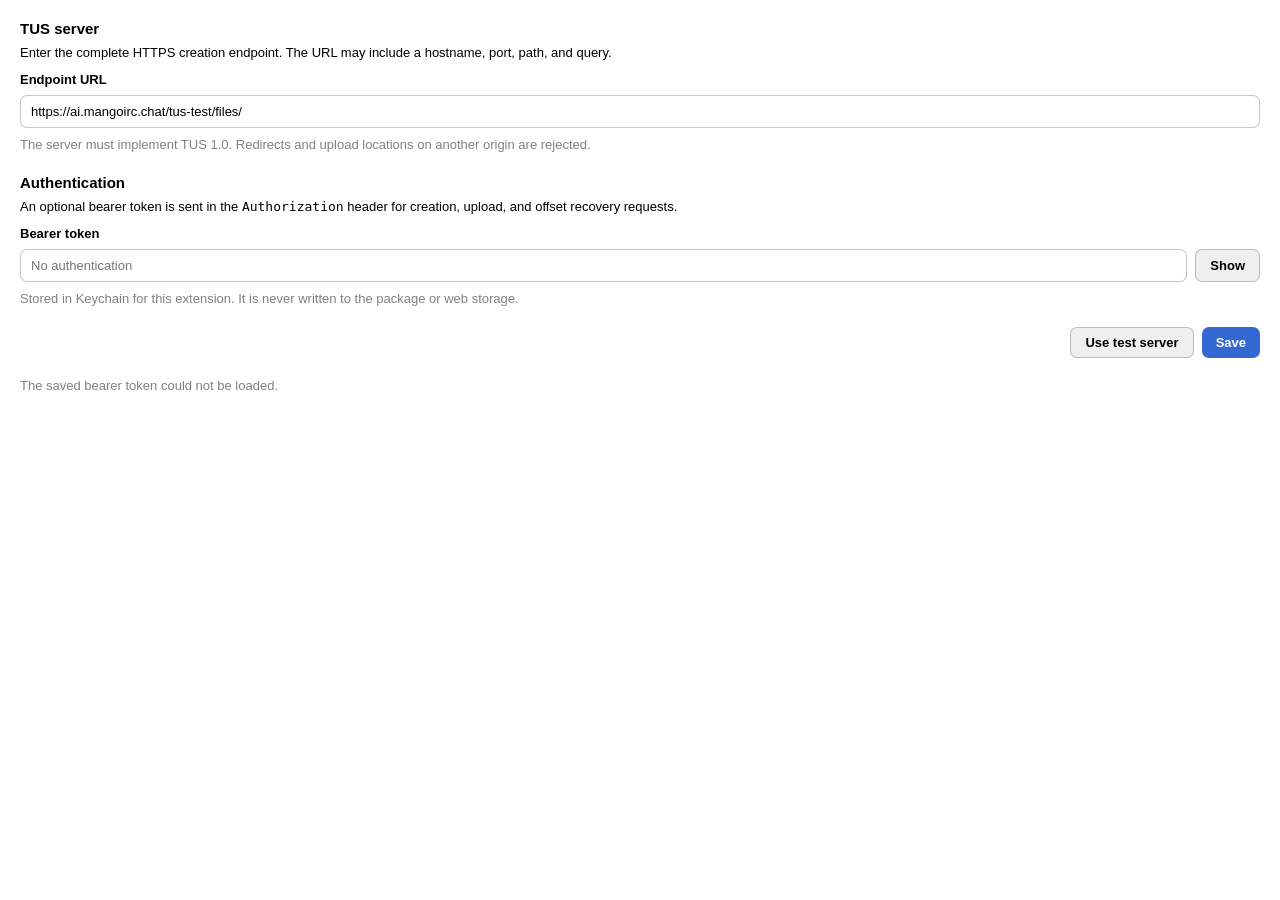
<file: settings.html>
<!doctype html>
<html lang="en">
  <head>
    <meta charset="UTF-8">
    <meta name="viewport" content="width=device-width, initial-scale=1.0">
    <title>TUS Uploader Settings</title>
    <link rel="stylesheet" href="settings.css">
  </head>
  <body>
    <main>
      <form id="settings-form">
        <section>
          <h1>TUS server</h1>
          <p>Enter the complete HTTPS creation endpoint. The URL may include a hostname, port, path, and query.</p>
          <label for="endpoint">Endpoint URL</label>
          <input id="endpoint" name="endpoint" type="url" inputmode="url" autocomplete="url" autocapitalize="none" spellcheck="false" required>
          <p class="help">The server must implement TUS 1.0. Redirects and upload locations on another origin are rejected.</p>
        </section>

        <section>
          <h2>Authentication</h2>
          <p>An optional bearer token is sent in the <code>Authorization</code> header for creation, upload, and offset recovery requests.</p>
          <label for="token">Bearer token</label>
          <div class="secret-row">
            <input id="token" name="token" type="password" autocomplete="off" autocapitalize="none" spellcheck="false" placeholder="No authentication">
            <button id="reveal-token" class="secondary" type="button" aria-label="Show bearer token">Show</button>
          </div>
          <p class="help">Stored in Keychain for this extension. It is never written to the package or web storage.</p>
        </section>

        <div class="actions">
          <button id="reset" class="secondary" type="button">Use test server</button>
          <button type="submit">Save</button>
        </div>
        <p id="status" role="status" aria-live="polite"></p>
      </form>
    </main>
    <script src="settings.js"></script>
  </body>
</html>
</file>
<file: settings.css>
:root {
  color-scheme: light dark;
  font-family: -apple-system, BlinkMacSystemFont, sans-serif;
  background: transparent;
  color: var(--grove-text, CanvasText);
}

* { box-sizing: border-box; }

body { margin: 0; background: transparent; }

main { padding: 20px; }

form { display: grid; gap: 20px; }

section { display: grid; gap: 8px; }

h1, h2, p { margin: 0; }

h1, h2 { font-size: 15px; }

p, label, input, button { font-size: 13px; }

label { font-weight: 600; margin-top: 4px; }

input {
  width: 100%;
  min-width: 0;
  padding: 8px 10px;
  border: 1px solid var(--grove-hairline-strong, color-mix(in srgb, CanvasText 22%, transparent));
  border-radius: 7px;
  background: var(--grove-bg, Field);
  color: inherit;
}

input:focus {
  outline: 2px solid var(--grove-accent, Highlight);
  outline-offset: 1px;
}

.secret-row { display: grid; grid-template-columns: minmax(0, 1fr) auto; gap: 8px; }

.help { color: var(--grove-text-secondary, GrayText); line-height: 1.35; }

.actions { display: flex; justify-content: flex-end; gap: 8px; }

button {
  padding: 7px 14px;
  border: 0;
  border-radius: 7px;
  background: var(--grove-accent, Highlight);
  color: white;
  font-weight: 600;
}

button.secondary {
  border: 1px solid var(--grove-hairline-strong, color-mix(in srgb, CanvasText 22%, transparent));
  background: var(--grove-surface-strong, ButtonFace);
  color: inherit;
}

button:disabled { opacity: 0.55; }

#status { min-height: 18px; color: var(--grove-text-secondary, GrayText); }
</file>
